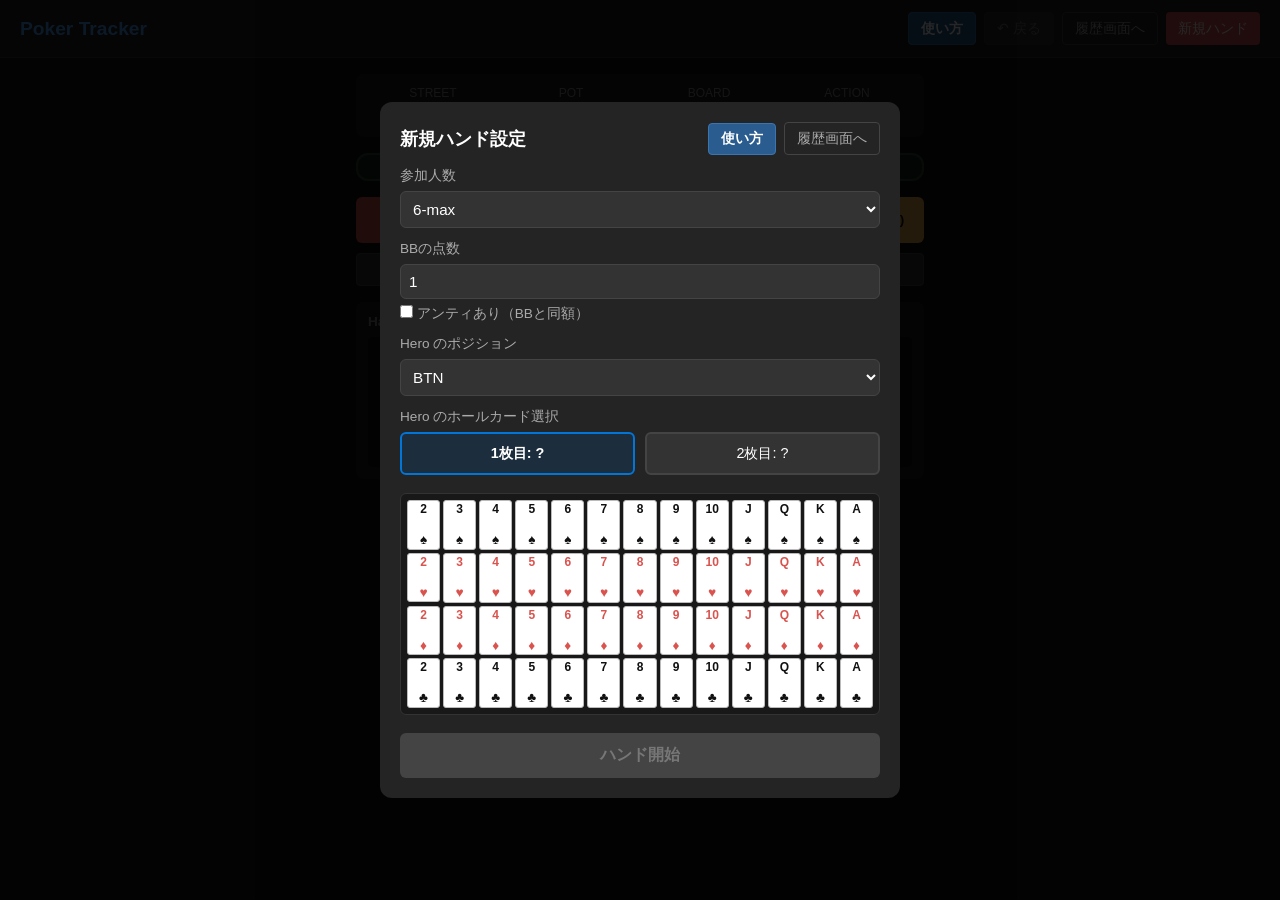
<file: index.html>
<!DOCTYPE html>
<html lang="ja">
<head>
  <meta charset="UTF-8">
  <meta name="viewport" content="width=device-width, initial-scale=1.0, maximum-scale=1.0, user-scalable=no">
  <title>Poker Tracker</title>
  <link rel="stylesheet" href="style.css">
</head>
<body>
  <header class="app-header">
    <h1>Poker Tracker</h1>
    <div class="header-controls">
      <button class="btn-guide" onclick="openGuideModal()">使い方</button>
      <button class="btn-undo" id="undoBtn" onclick="undoLastAction()" disabled>↶ 戻る</button>
      <a href="history.html" class="btn-link">履歴画面へ</a>
      <button class="btn-reset" onclick="resetHand()">新規ハンド</button>
    </div>
  </header>

  <main class="main-container">
    <section class="status-panel">
      <div class="status-item">
        <span class="label">STREET</span>
        <span class="value" id="streetDisplay">PREFLOP</span>
      </div>
      <div class="status-item">
        <span class="label">POT</span>
        <span class="value highlight" id="potDisplay">1.5</span>
      </div>
      <div class="status-item">
        <span class="label">BOARD</span>
        <span class="value cards-text" id="boardCardsDisplay">なし</span>
      </div>
      <div class="status-item">
        <span class="label">ACTION</span>
        <span class="value turn-text" id="currentTurnDisplay">--</span>
      </div>
    </section>

    <section class="table-section">
      <div class="seats-grid" id="tableSeats"></div>
    </section>

    <section class="action-section">
      <div class="primary-actions">
        <button class="btn-action btn-fold" onclick="handleAction('FOLD')">FOLD</button>
        <button class="btn-action btn-call" id="checkCallBtn" onclick="handleCheckCall()">CHECK</button>
        <button class="btn-action btn-bet" id="betBtn" onclick="openCustomBetModal('BET')">BET (手入力)</button>
        <button class="btn-action btn-raise" id="raiseBtn" onclick="openCustomBetModal('RAISE')">RAISE (手入力)</button>
      </div>
      <div class="sizing-presets">
        <button class="btn-sizing" onclick="handleSizingAction(2.0)">2.0x</button>
        <button class="btn-sizing" onclick="handleSizingAction(2.5)">2.5x</button>
        <button class="btn-sizing" onclick="handleSizingAction(3.0)">3.0x</button>
        <button class="btn-sizing" onclick="handleSizingAction(3.5)">3.5x</button>
      </div>
    </section>

    <section class="log-section">
      <h3>Hand Log</h3>
      <div class="log-box" id="logArea"></div>
    </section>
  </main>

  <!-- 初期設定モーダル -->
  <div class="modal-overlay" id="setupModal">
    <div class="modal-content modal-large">
      <div class="modal-header-nav">
        <h2>新規ハンド設定</h2>
        <div style="display: flex; gap: 8px; align-items: center;">
          <button type="button" class="btn-guide" onclick="openGuideModal()">使い方</button>
          <a href="history.html" class="btn-link">履歴画面へ</a>
        </div>
      </div>
      <div class="form-group">
        <label>参加人数</label>
        <select id="tableSizeSelect" onchange="updatePositions()">
          <option value="6" selected>6-max</option>
          <option value="2">2 (HU)</option>
          <option value="3">3-max</option>
          <option value="4">4-max</option>
          <option value="5">5-max</option>
          <option value="7">7-max</option>
          <option value="8">8-max</option>
          <option value="9">9-max</option>
        </select>
      </div>
      <div class="form-group">
        <label>BBの点数</label>
        <input type="number" id="bigBlindInput" value="1" min="0.01" step="any" inputmode="decimal">
        <label><input type="checkbox" id="anteCheck"> アンティあり（BBと同額）</label>
      </div>
      <div class="form-group">
        <label>Hero のポジション</label>
        <select id="heroPosSelect"></select>
      </div>
      <div class="form-group">
        <label>Hero のホールカード選択</label>
        <div class="selected-cards-display">
          <div class="card-slot active" id="card1" onclick="selectCardSlot(0)">1枚目: ?</div>
          <div class="card-slot" id="card2" onclick="selectCardSlot(1)">2枚目: ?</div>
        </div>
      </div>
      
      <!-- 52枚カードグリッド -->
      <div class="card-picker-grid" id="setupCardPicker"></div>

      <button class="btn-start" id="setupConfirmBtn" onclick="startHand()" disabled>ハンド開始</button>
    </div>
  </div>

  <!-- ボード選択モーダル -->
  <div class="modal-overlay" id="boardModal" style="display: none;">
    <div class="modal-content modal-large">
      <h2 id="boardModalTitle">ボードカード選択</h2>
      <div class="selected-cards-display" id="boardSelectedSlots"></div>
      <div class="card-picker-grid" id="boardCardPicker"></div>
      <button class="btn-start" id="boardConfirmBtn" onclick="confirmBoardCards()" disabled>決定</button>
    </div>
  </div>

  <!-- テンキー入力モーダル -->
  <div class="modal-overlay" id="customBetModal" style="display: none;">
    <div class="modal-content numpad-modal">
      <h2 id="customBetTitle">額を入力</h2>
      <div class="numpad-display" id="customBetValue">0</div>
      <div class="numpad-grid">
        <button onclick="appendBetNum('7')">7</button><button onclick="appendBetNum('8')">8</button><button onclick="appendBetNum('9')">9</button>
        <button onclick="appendBetNum('4')">4</button><button onclick="appendBetNum('5')">5</button><button onclick="appendBetNum('6')">6</button>
        <button onclick="appendBetNum('1')">1</button><button onclick="appendBetNum('2')">2</button><button onclick="appendBetNum('3')">3</button>
        <button onclick="appendBetNum('0')">0</button><button onclick="appendBetNum('.')">.</button>
        <button class="btn-clear" onclick="clearBetNum()">C</button>
      </div>
      <button class="btn-allin-modal" onclick="confirmAllInFromModal()">ALL IN</button>
      <div class="modal-actions">
        <button class="btn-cancel" onclick="closeCustomBetModal()">キャンセル</button>
        <button class="btn-confirm" onclick="confirmCustomBet()">確定</button>
      </div>
    </div>
  </div>

  <!-- ショーダウン入力モーダル -->
  <div class="modal-overlay" id="showdownModal" style="display: none;">
    <div class="modal-content modal-large">
      <h2>相手のハンド入力</h2>
      <div class="sd-players-list" id="showdownPlayersContainer"></div>
      <div class="selected-cards-display" id="showdownSelectedSlots"></div>
      <div class="card-picker-grid" id="showdownCardPicker"></div>
      <button class="btn-start" onclick="confirmShowdown()">判定を実行</button>
    </div>
  </div>

  <!-- 画面解説・操作手順モーダル (最前面) -->
  <div class="modal-overlay guide-overlay" id="guideModal" style="display: none;">
    <div class="modal-content guide-modal-content">
      <div class="guide-header">
        <h2>Poker Tracker 操作ガイド</h2>
        <button class="btn-guide-close" onclick="closeGuideModal()">← 戻る</button>
      </div>
      
      <div class="guide-body">
        <section class="guide-card">
          <div class="guide-card-header"><span class="guide-step-num">1</span> 新規ハンドの設定</div>
          <p>「新規ハンド」ボタンを押すと初期設定画面が開きます。</p>
          <ul>
            <li><strong>参加人数:</strong> 2人 (HU) 〜 9-max まで設定できます。</li>
            <li><strong>BBの点数:</strong> ビッグブラインドの点数を入力します。SBは入力したBBの半分で自動設定され、開始時のPOTや各アクションの点数に反映されます。</li>
            <li><strong>アンティ:</strong> 「アンティあり」にチェックすると、BBと同額のアンティが開始時のPOTに加算されます。</li>
            <li><strong>Heroポジション:</strong> 自分の席（SB, BB, UTG, BTNなど）を選びます。</li>
            <li><strong>ホールカード:</strong> 52枚のカードグリッドから自分の手札2枚を選択し、「ハンド開始」を押します。選んだカードはグレーアウトされます。</li>
          </ul>
        </section>

        <section class="guide-card">
          <div class="guide-card-header"><span class="guide-step-num">2</span> プレイ画面の見方</div>
          <p>ゲーム進行中は画面上部のパネルに情報が表示されます。</p>
          <ul>
            <li><span class="guide-badge">STREET</span> PREFLOP, FLOP, TURN, RIVER, SHOWDOWN</li>
            <li><span class="guide-badge">POT</span> 現在のポット総額</li>
            <li><span class="guide-badge">BOARD</span> 開かれたコミュニティカード</li>
            <li><span class="guide-badge">TURN</span> 現在アクション待ちのポジション名</li>
          </ul>
        </section>

        <section class="guide-card">
          <div class="guide-card-header"><span class="guide-step-num">3</span> アクションの記録</div>
          <p>順番（TURN）がまわってきたプレイヤーのアクションを選択します。</p>
          <ul>
            <li><strong>FOLD:</strong> 降りる</li>
            <li><strong>CHECK / CALL:</strong> 前のプレイヤーのベットに合わせる</li>
            <li><strong>BET / RAISE (手入力):</strong> テンキー画面が開き、具体的な額を入力して確定します。</li>
            <li><strong>倍率ボタン (2.0x〜3.5x):</strong> 現在のベット額に対する倍率でクイック入力できます。</li>
            <li><strong>ALL IN:</strong> テンキー入力またはプロンプトでオールイン額を指定します。</li>
            <li><strong>↶ 戻る:</strong> 直前のアクションや確定したボード入力を1操作ずつ戻せます。複数回押すとさらに前の状態まで戻れます。</li>
          </ul>
        </section>

        <section class="guide-card">
          <div class="guide-card-header"><span class="guide-step-num">4</span> ボードカード＆ショーダウン入力</div>
          <p>全員のアクションが揃うと自動で次のストリートへ進みます。</p>
          <ul>
            <li><strong>ボード選択:</strong> フロップ(3枚)、ターン(1枚)、リバー(1枚)のカードを選択し「決定」を押すと盤面に反映されます。</li>
            <li><strong>ショーダウン:</strong> リバー完了後、生き残った対戦相手のハンドを選択（またはMUCK指定）して「判定を実行」を押すとハンドが完了します。</li>
          </ul>
        </section>

        <section class="guide-card">
          <div class="guide-card-header"><span class="guide-step-num">5</span> 履歴の管理</div>
          <p>ハンド完了時に自動で保存されます。「履歴画面へ」から過去のハンドログの確認、お気に入り★登録、テキストコピー、削除が可能です。</p>
        </section>
      </div>

      <div class="guide-footer">
        <button class="btn-start" onclick="closeGuideModal()">元の画面に戻る</button>
      </div>
    </div>
  </div>

  <script src="app.js"></script>
</body>
</html>
</file>
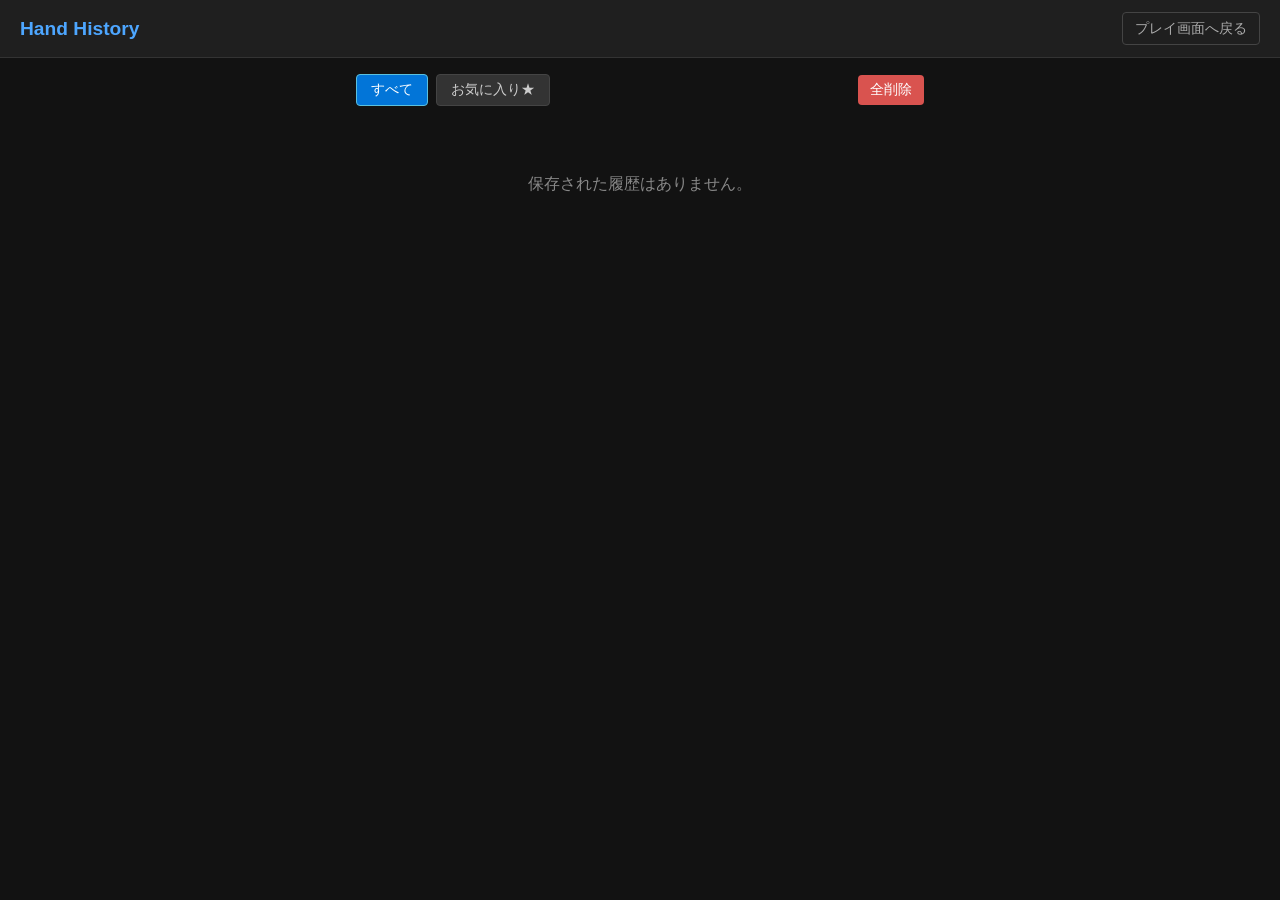
<file: history.html>
<!DOCTYPE html>
<html lang="ja">
<head>
  <meta charset="UTF-8">
  <meta name="viewport" content="width=device-width, initial-scale=1.0, maximum-scale=1.0, user-scalable=no">
  <title>Hand History - Poker Tracker</title>
  <link rel="stylesheet" href="style.css">
</head>
<body>

  <header class="app-header">
    <h1>Hand History</h1>
    <div class="header-controls">
      <a href="index.html" class="btn-link">プレイ画面へ戻る</a>
    </div>
  </header>

  <main class="main-container">
    <div class="history-controls">
      <button onclick="filterHistory('all')" id="filterAll" class="btn-filter active">すべて</button>
      <button onclick="filterHistory('fav')" id="filterFav" class="btn-filter">お気に入り★</button>
      <button onclick="clearAllHistory()" class="btn-clear-all">全削除</button>
    </div>

    <div id="historyList" class="history-list">
      <!-- JSで動的に表示 -->
    </div>
  </main>

  <script src="history.js"></script>
</body>
</html>
</file>
<file: style.css>
/* 全体基本設定 */
* {
  box-sizing: border-box;
  margin: 0;
  padding: 0;
  font-family: -apple-system, BlinkMacSystemFont, "Segoe UI", Roboto, "Helvetica Neue", Arial, sans-serif;
}

body {
  background-color: #121212;
  color: #ffffff;
  min-height: 100vh;
  display: flex;
  flex-direction: column;
}

/* ヘッダー */
.app-header {
  display: flex;
  justify-content: space-between;
  align-items: center;
  padding: 12px 20px;
  background-color: #1f1f1f;
  border-bottom: 1px solid #333;
}

.app-header h1 {
  font-size: 1.2rem;
  font-weight: 600;
  color: #4da6ff;
}

.header-controls {
  display: flex;
  gap: 8px;
}

.btn-guide {
  background-color: #2b5c8f;
  color: white;
  border: 1px solid #3a75b0;
  padding: 6px 12px;
  border-radius: 4px;
  cursor: pointer;
  font-size: 0.85rem;
  font-weight: bold;
}

.btn-guide:hover {
  background-color: #3a75b0;
}

.btn-link {
  color: #aaa;
  text-decoration: none;
  font-size: 0.9rem;
  padding: 6px 12px;
  border-radius: 4px;
  border: 1px solid #444;
  background: transparent;
  cursor: pointer;
  display: inline-block;
}

.btn-link:hover {
  background-color: #333;
  color: #fff;
}

.btn-reset {
  background-color: #d9534f;
  color: white;
  border: none;
  padding: 6px 12px;
  border-radius: 4px;
  cursor: pointer;
  font-size: 0.85rem;
}

/* メインレイアウト */
.main-container {
  padding: 16px;
  max-width: 600px;
  margin: 0 auto;
  width: 100%;
  display: flex;
  flex-direction: column;
  gap: 16px;
}

/* ステータスパネル */
.status-panel {
  display: grid;
  grid-template-columns: repeat(4, 1fr);
  gap: 8px;
  background-color: #1e1e1e;
  padding: 12px;
  border-radius: 8px;
  text-align: center;
}

.status-item {
  display: flex;
  flex-direction: column;
  gap: 4px;
}

.status-item .label {
  font-size: 0.75rem;
  color: #888;
}

.status-item .value {
  font-size: 1rem;
  font-weight: bold;
}

.status-item .highlight {
  color: #ffca28;
}

.status-item .cards-text {
  color: #5bc0de;
}

.status-item .turn-text {
  color: #5cb85c;
}

/* テーブル・シートエリア */
.table-section {
  background-color: #1a261c;
  border: 2px solid #2e4d32;
  border-radius: 12px;
  padding: 12px;
}

.seats-grid {
  display: grid;
  grid-template-columns: repeat(3, 1fr);
  gap: 8px;
}

.seat-card {
  background-color: #2a2a2a;
  border-radius: 6px;
  padding: 8px;
  text-align: center;
  font-size: 0.85rem;
  border: 2px solid transparent;
  color: #ccc;
}

.seat-card.active {
  border-color: #5cb85c;
  background-color: #233825;
  color: #fff;
}

.seat-card.hero {
  border-color: #4da6ff;
}

.seat-card.folded {
  opacity: 0.4;
  background-color: #1c1c1c;
}

/* アクションボタンエリア */
.action-section {
  display: flex;
  flex-direction: column;
  gap: 10px;
}

.primary-actions {
  display: grid;
  grid-template-columns: repeat(4, 1fr);
  gap: 8px;
}

.btn-action {
  padding: 14px 0;
  border: none;
  border-radius: 6px;
  font-weight: bold;
  font-size: 0.85rem;
  cursor: pointer;
  color: white;
}

.btn-action:disabled {
  opacity: 0.3;
  cursor: not-allowed;
  filter: grayscale(80%);
}

.btn-fold { background-color: #d9534f; }
.btn-call { background-color: #0275d8; }
.btn-bet { background-color: #5cb85c; }
.btn-raise { background-color: #f0ad4e; color: #111; }

.sizing-presets {
  display: grid;
  grid-template-columns: repeat(4, 1fr);
  gap: 8px;
}

.btn-sizing {
  background-color: #333;
  color: #fff;
  border: 1px solid #444;
  padding: 8px 0;
  border-radius: 4px;
  cursor: pointer;
  font-size: 0.85rem;
}

/* ログエリア */
.log-section {
  background-color: #1e1e1e;
  border-radius: 8px;
  padding: 12px;
}

.log-section h3 {
  font-size: 0.85rem;
  color: #888;
  margin-bottom: 8px;
}

.log-box {
  background-color: #121212;
  height: 130px;
  overflow-y: auto;
  padding: 8px;
  font-family: monospace;
  font-size: 0.8rem;
  line-height: 1.4;
  white-space: pre-wrap;
  color: #ddd;
  border-radius: 4px;
}

/* モーダル共通構造 */
.modal-overlay {
  position: fixed;
  top: 0;
  left: 0;
  width: 100vw;
  height: 100vh;
  background-color: rgba(0, 0, 0, 0.85);
  display: flex;
  justify-content: center;
  align-items: center;
  z-index: 1000;
}

.modal-content {
  background-color: #242424;
  border-radius: 12px;
  padding: 20px;
  width: 92%;
  max-width: 440px;
  display: flex;
  flex-direction: column;
  gap: 12px;
  max-height: 90vh;
  overflow-y: auto;
}

.modal-large {
  max-width: 520px;
}

.modal-header-nav {
  display: flex;
  justify-content: space-between;
  align-items: center;
}

.modal-content h2 {
  font-size: 1.1rem;
  text-align: center;
  color: #fff;
}

.form-group {
  display: flex;
  flex-direction: column;
  gap: 6px;
}

.form-group label {
  font-size: 0.85rem;
  color: #aaa;
}

.form-group select,
.form-group input {
  background-color: #333;
  color: #fff;
  border: 1px solid #444;
  padding: 8px;
  border-radius: 6px;
  font-size: 0.95rem;
}

/* カード選択スロット */
.selected-cards-display {
  display: flex;
  gap: 10px;
  justify-content: center;
}

.card-slot {
  flex: 1;
  background-color: #333;
  border: 2px solid #444;
  border-radius: 6px;
  padding: 10px;
  text-align: center;
  font-size: 0.9rem;
  cursor: pointer;
}

.card-slot.active {
  border-color: #0275d8;
  background-color: #1c2d3d;
  font-weight: bold;
}

/* 52枚カードピッカー */
.card-picker-grid {
  display: grid;
  grid-template-columns: repeat(13, 1fr);
  gap: 3px;
  margin-top: 6px;
  background: #181818;
  padding: 6px;
  border-radius: 6px;
  border: 1px solid #333;
}

.playing-card-btn {
  aspect-ratio: 2/3;
  background: #ffffff;
  color: #111;
  border: 1px solid #bbb;
  border-radius: 3px;
  display: flex;
  flex-direction: column;
  justify-content: space-between;
  align-items: center;
  padding: 2px 1px;
  font-weight: bold;
  font-size: 0.7rem;
  cursor: pointer;
  user-select: none;
}

.playing-card-btn.suit-h,
.playing-card-btn.suit-d {
  color: #d9534f;
}

.playing-card-btn.suit-s,
.playing-card-btn.suit-c {
  color: #111;
}

.playing-card-btn.selected {
  outline: 2px solid #0275d8;
  box-shadow: 0 0 6px #0275d8;
  background-color: #e6f0fa;
}

.playing-card-btn:disabled,
.playing-card-btn.disabled {
  opacity: 0.2;
  background: #444 !important;
  color: #888 !important;
  border-color: #222 !important;
  cursor: not-allowed;
  pointer-events: none;
}

.card-rank-text {
  font-size: 0.75rem;
  line-height: 1;
}

.card-suit-text {
  font-size: 0.85rem;
  line-height: 1;
}

.btn-start {
  background-color: #5cb85c;
  color: white;
  border: none;
  padding: 12px;
  border-radius: 6px;
  font-size: 1rem;
  font-weight: bold;
  cursor: pointer;
  margin-top: 6px;
}

.btn-start:disabled {
  background-color: #444;
  color: #777;
  cursor: not-allowed;
}

/* テンキーモーダル */
.numpad-modal {
  max-width: 320px;
}

.numpad-display {
  background-color: #121212;
  border: 1px solid #444;
  border-radius: 6px;
  font-size: 1.8rem;
  text-align: right;
  padding: 10px 14px;
  min-height: 52px;
  color: #ffca28;
  font-family: monospace;
}

.numpad-grid {
  display: grid;
  grid-template-columns: repeat(3, 1fr);
  gap: 8px;
}

.numpad-grid button {
  background-color: #333;
  color: white;
  border: 1px solid #444;
  font-size: 1.2rem;
  padding: 12px 0;
  border-radius: 6px;
  cursor: pointer;
}

.numpad-grid .btn-clear {
  background-color: #d9534f;
  color: white;
}

.btn-allin-modal {
  width: 100%;
  background-color: #b71c1c;
  color: white;
  border: none;
  padding: 10px;
  border-radius: 6px;
  font-weight: bold;
  font-size: 0.95rem;
  cursor: pointer;
}

.modal-actions {
  display: flex;
  gap: 8px;
}

.modal-actions button {
  flex: 1;
  padding: 10px;
  border: none;
  border-radius: 6px;
  font-weight: bold;
  cursor: pointer;
}

.btn-cancel { background-color: #555; color: white; }
.btn-confirm { background-color: #f0ad4e; color: #111; }

/* ショーダウンモーダル */
.sd-players-list {
  display: flex;
  flex-direction: column;
  gap: 8px;
  max-height: 160px;
  overflow-y: auto;
  margin-bottom: 6px;
}

.showdown-player-card {
  background: #333;
  padding: 8px 12px;
  border-radius: 6px;
  border: 2px solid transparent;
  cursor: pointer;
}

.showdown-player-card.active {
  border-color: #0275d8;
  background: #1e2d3d;
}

.sd-player-header {
  display: flex;
  justify-content: space-between;
  align-items: center;
}

.btn-muck {
  background: #555;
  color: #fff;
  border: none;
  padding: 4px 8px;
  font-size: 0.75rem;
  border-radius: 4px;
  cursor: pointer;
}

.sd-cards-info {
  font-size: 0.85rem;
  margin-top: 4px;
  color: #5bc0de;
}

.muck-tag {
  color: #888;
  font-style: italic;
}

.muck-notice {
  text-align: center;
  color: #aaa;
  width: 100%;
  padding: 10px;
  font-size: 0.9rem;
}

/* 履歴画面スタイル */
.history-controls {
  display: flex;
  gap: 8px;
  align-items: center;
  margin-bottom: 12px;
}

.btn-filter {
  background-color: #333;
  color: #ccc;
  border: 1px solid #444;
  padding: 6px 14px;
  border-radius: 4px;
  cursor: pointer;
  font-size: 0.85rem;
}

.btn-filter.active {
  background-color: #0275d8;
  color: #fff;
  border-color: #5bc0de;
}

.btn-clear-all {
  margin-left: auto;
  background-color: #d9534f;
  color: white;
  border: none;
  padding: 6px 12px;
  border-radius: 4px;
  cursor: pointer;
  font-size: 0.85rem;
}

.history-list {
  display: flex;
  flex-direction: column;
  gap: 12px;
}

.history-card {
  background-color: #1e1e1e;
  border: 1px solid #333;
  border-radius: 8px;
  padding: 12px;
  display: flex;
  flex-direction: column;
}

.history-card.favorite {
  border-color: #ffca28;
}

.history-card-header {
  display: flex;
  align-items: center;
}

.btn-copy-history, .btn-delete-item {
  background-color: #333;
  color: #fff;
  border: 1px solid #555;
  padding: 4px 8px;
  border-radius: 4px;
  font-size: 0.75rem;
  cursor: pointer;
}

.btn-delete-item {
  background-color: #d9534f;
  border: none;
}

/* 操作ガイドモーダル (最高層 z-index) */
.guide-overlay {
  z-index: 2000;
  background-color: rgba(0, 0, 0, 0.9);
}

.guide-modal-content {
  max-width: 540px;
  width: 95%;
  max-height: 85vh;
  padding: 16px 20px;
}

.guide-header {
  display: flex;
  justify-content: space-between;
  align-items: center;
  border-bottom: 1px solid #444;
  padding-bottom: 10px;
}

.guide-header h2 {
  font-size: 1.1rem;
  color: #4da6ff;
  margin: 0;
}

.btn-guide-close {
  background: #333;
  color: #fff;
  border: 1px solid #555;
  padding: 5px 10px;
  border-radius: 4px;
  cursor: pointer;
  font-size: 0.85rem;
}

.btn-guide-close:hover {
  background: #444;
}

.guide-body {
  display: flex;
  flex-direction: column;
  gap: 12px;
  overflow-y: auto;
  padding-right: 4px;
  margin: 10px 0;
}

.guide-card {
  background: #1c1c1c;
  border: 1px solid #333;
  border-radius: 8px;
  padding: 12px;
}

.guide-card-header {
  font-weight: bold;
  font-size: 0.95rem;
  color: #ffca28;
  display: flex;
  align-items: center;
  gap: 8px;
  margin-bottom: 6px;
}

.guide-step-num {
  background: #ffca28;
  color: #111;
  width: 20px;
  height: 20px;
  border-radius: 50%;
  display: inline-flex;
  justify-content: center;
  align-items: center;
  font-size: 0.75rem;
  font-weight: bold;
}

.guide-card p {
  font-size: 0.85rem;
  color: #ccc;
  margin-bottom: 6px;
}

.guide-card ul {
  padding-left: 18px;
  font-size: 0.8rem;
  color: #bbb;
  line-height: 1.5;
}

.guide-badge {
  background: #333;
  color: #5bc0de;
  padding: 1px 5px;
  border-radius: 3px;
  font-weight: bold;
  font-size: 0.75rem;
}

.guide-footer {
  padding-top: 8px;
  border-top: 1px solid #333;
}

/* ============================
   追加: 履歴メモ用スタイル
   ============================ */

.btn-save-memo {
  background-color: #5cb85c;
  color: #fff;
  border: none;
  padding: 4px 8px;
  border-radius: 4px;
  font-size: 0.75rem;
  cursor: pointer;
  transition: background-color 0.2s;
}

.btn-save-memo:hover {
  background-color: #4cae4c;
}

.history-memo {
  width: 100%;
  background-color: #121212;
  color: #fff;
  border: 1px solid #333;
  border-radius: 4px;
  padding: 8px;
  font-size: 0.85rem;
  line-height: 1.4;
  resize: none;
  overflow: hidden;
  min-height: 38px;
  box-sizing: border-box;
  transition: background-color 0.3s;
  margin-bottom: 8px; /* ログとの間に余白を追加 */
}

.history-memo:focus {
  outline: none;
  border-color: #5cb85c;
  background-color: #1a1a1a;
}
/* ダブルタップによる画面拡大を防止（見た目は変更しない） */
html, body, button, a, input, select, textarea {
  touch-action: manipulation;
}


/* 戻るボタン */
.btn-undo {
  background-color: #444;
  color: white;
  border: 1px solid #555;
  padding: 6px 12px;
  border-radius: 4px;
  cursor: pointer;
  font-size: 0.85rem;
}
.btn-undo:disabled { opacity: 0.35; cursor: not-allowed; }
</file>
